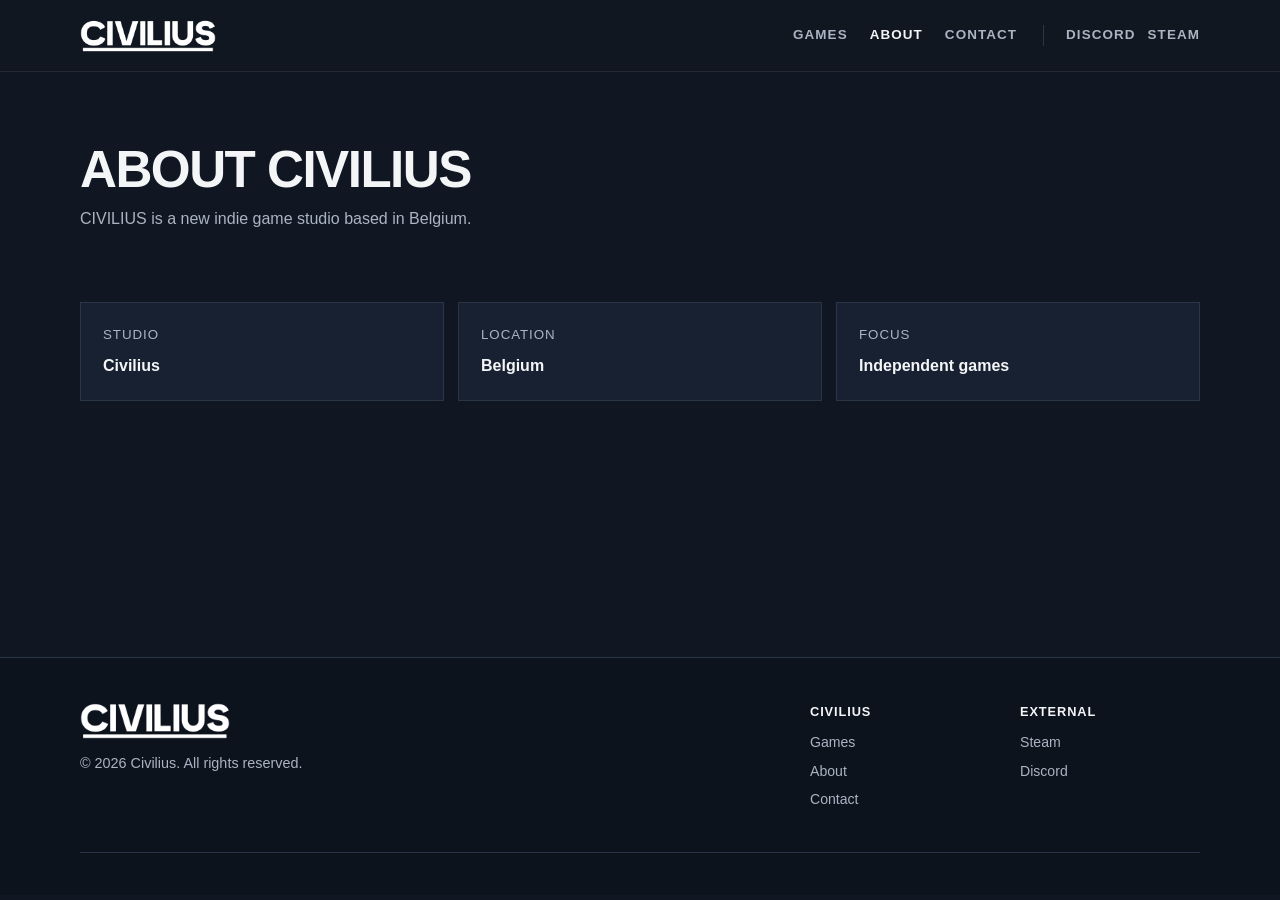
<file: about.html>
<!doctype html>
<html lang="en">
<head>
  <meta charset="utf-8">
  <meta name="viewport" content="width=device-width, initial-scale=1">
  <meta name="description" content="About Civilius.">
  <title>About — Civilius</title>
  <link rel="stylesheet" href="css/site.css">

  
</head>
<body data-page="about">
  <div data-site-header></div>
  <main class="page-main" data-about></main>
  <div data-site-footer></div>
  <script src="js/site.js" defer></script>
</body>
</html>
</file>
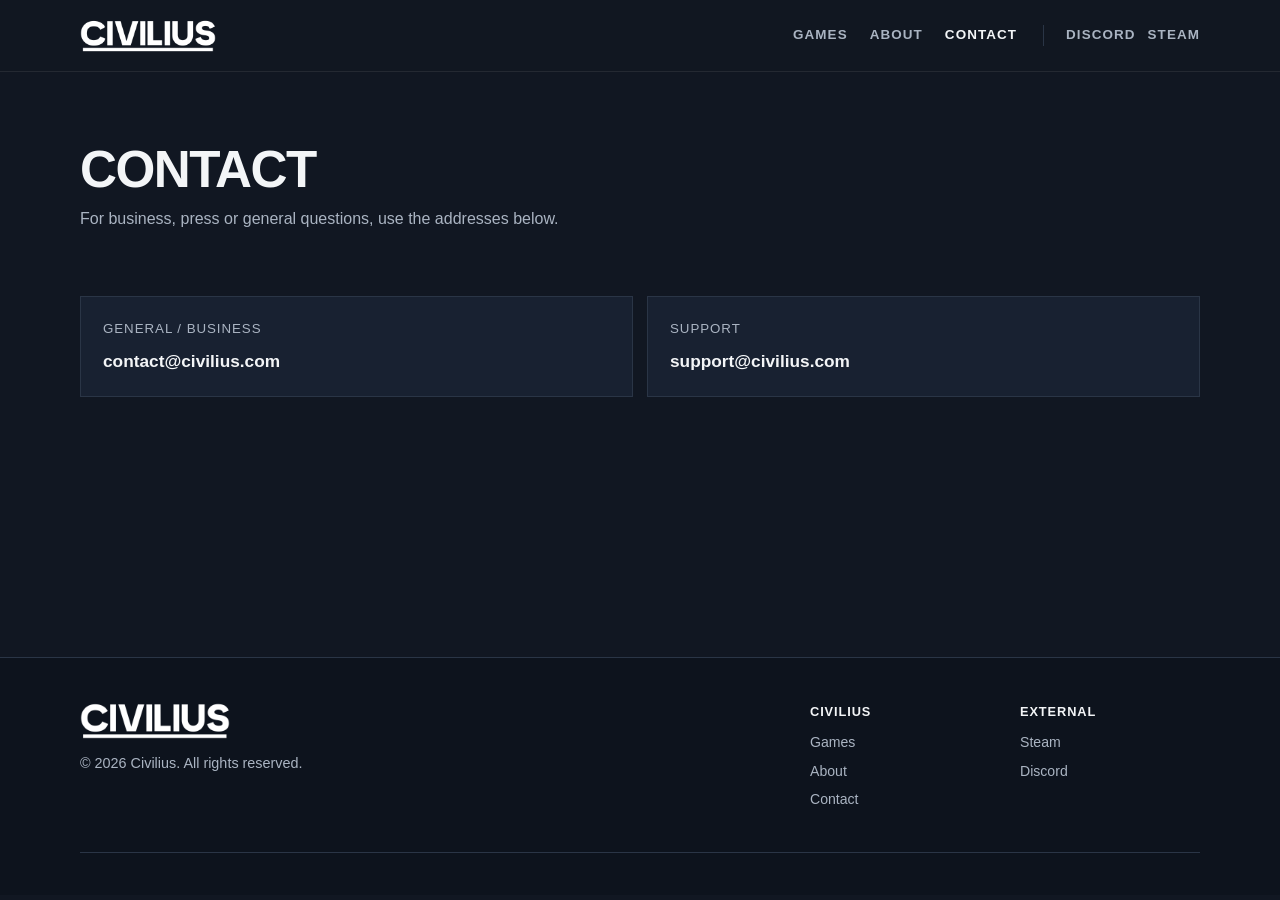
<file: contact.html>
<!doctype html>
<html lang="en">
<head>
  <meta charset="utf-8">
  <meta name="viewport" content="width=device-width, initial-scale=1">
  <meta name="description" content="Contact Civilius.">
  <title>Contact — Civilius</title>
  <link rel="stylesheet" href="css/site.css">
</head>
<body data-page="contact">
  <div data-site-header></div>
  <main class="page-main" data-contact></main>
  <div data-site-footer></div>
  <script src="js/site.js" defer></script>
</body>
</html>
</file>
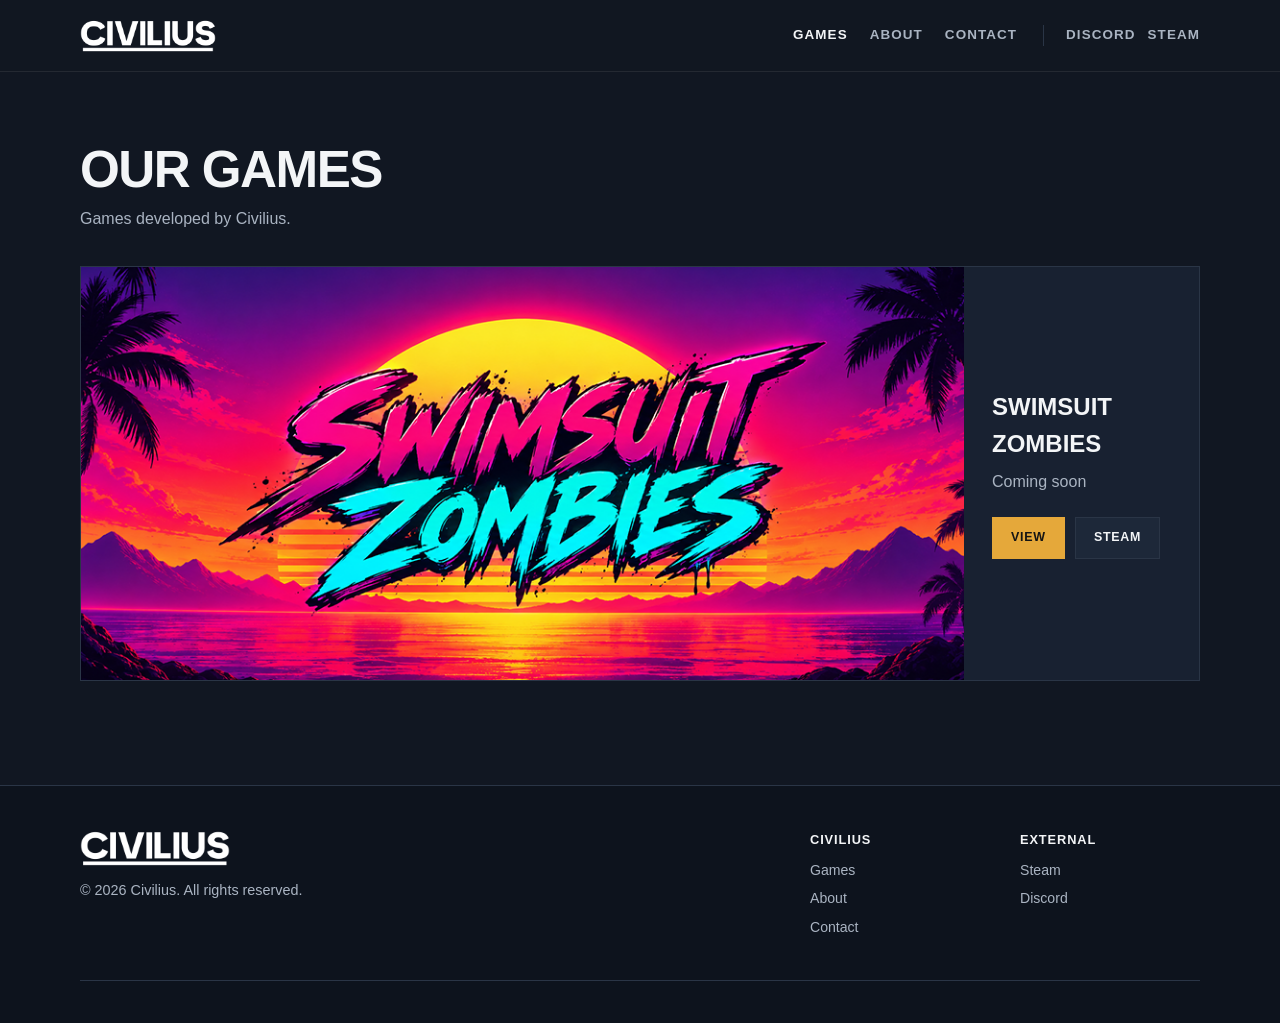
<file: games.html>
<!doctype html>
<html lang="en">
<head>
  <meta charset="utf-8">
  <meta name="viewport" content="width=device-width, initial-scale=1">
  <meta name="description" content="Games by Civilius.">
  <title>Games — Civilius</title>
  <link rel="stylesheet" href="css/site.css">
</head>
<body data-page="games">
  <div data-site-header></div>
  <main class="page-main">
    <section class="page-intro container">
      <h1>Our Games</h1>
      <p>Games developed by Civilius.</p>
    </section>
    <section class="game-list container" data-games></section>
  </main>
  <div data-site-footer></div>
  <script src="js/site.js" defer></script>
</body>
</html>
</file>
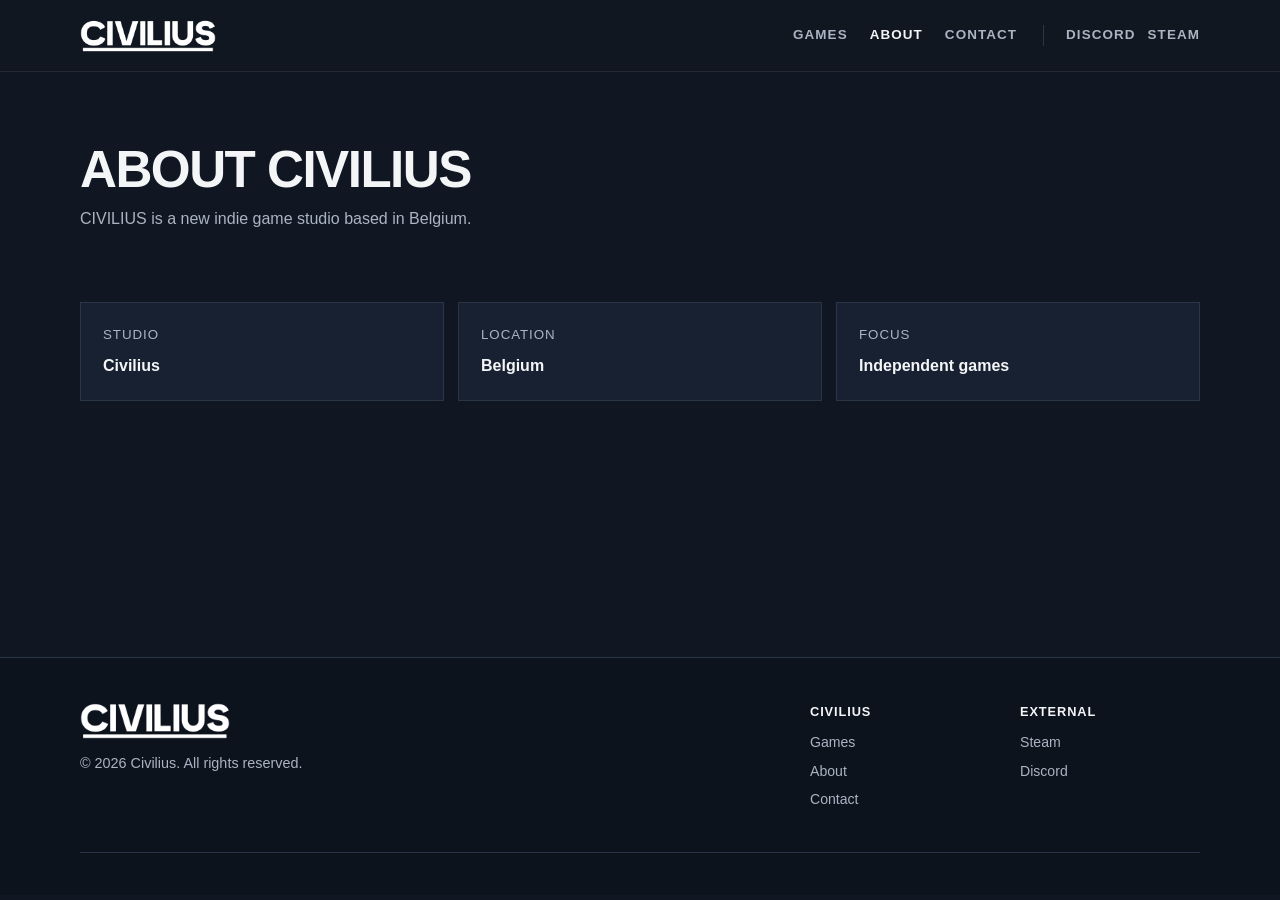
<file: docs/about.html>
<!doctype html>
<html lang="en">
<head>
  <meta charset="utf-8">
  <meta name="viewport" content="width=device-width, initial-scale=1">
  <meta name="description" content="About Civilius.">
  <title>About — Civilius</title>
  <link rel="icon" href="assets/brand/web-icon.jpg">
  <link rel="stylesheet" href="css/site.css">

  
</head>
<body data-page="about">
  <div data-site-header></div>
  <main class="page-main" data-about></main>
  <div data-site-footer></div>
  <script src="js/site.js" defer></script>
</body>
</html>
</file>
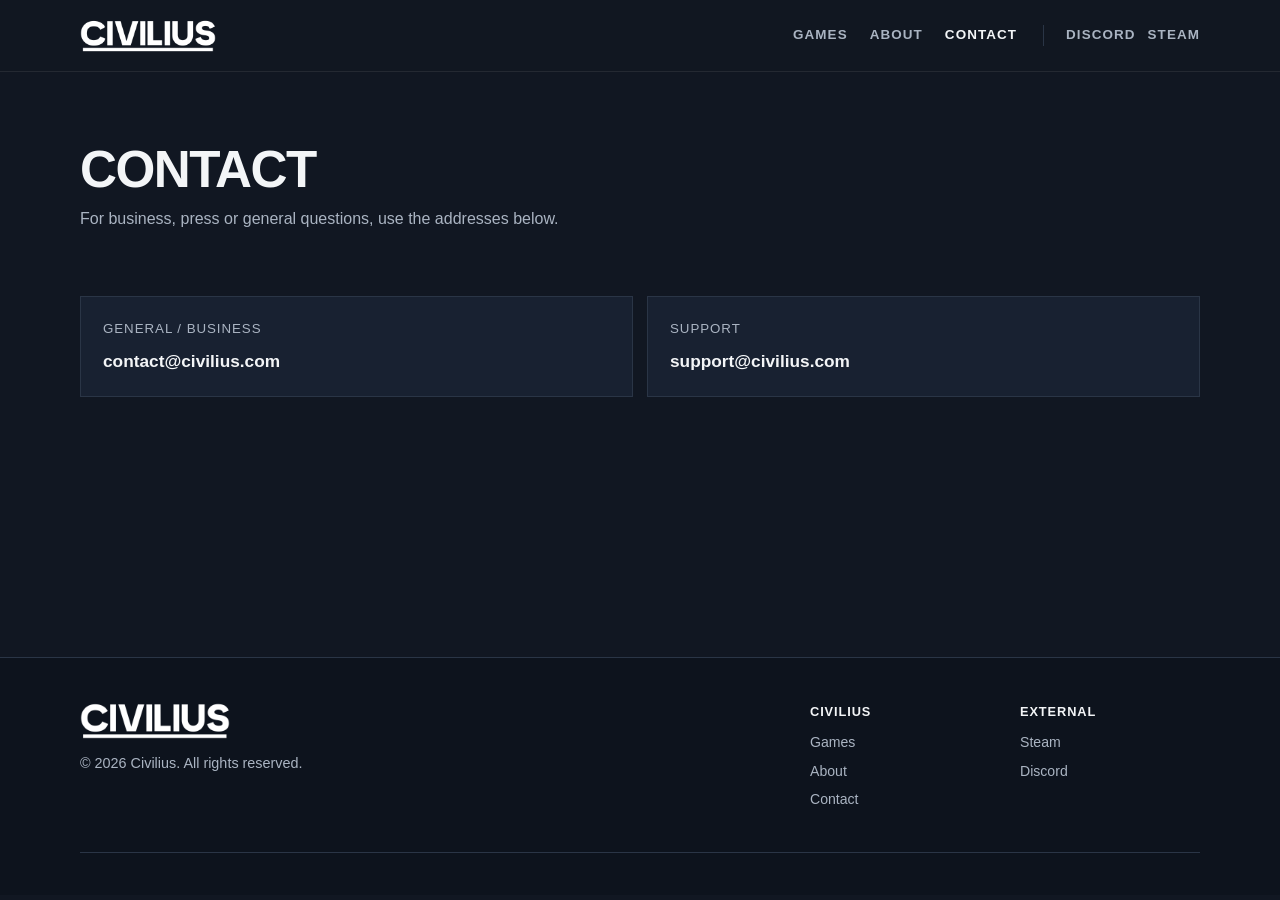
<file: docs/contact.html>
<!doctype html>
<html lang="en">
<head>
  <meta charset="utf-8">
  <meta name="viewport" content="width=device-width, initial-scale=1">
  <meta name="description" content="Contact Civilius.">
  <title>Contact — Civilius</title>
  <link rel="icon" href="assets/brand/web-icon.jpg">
  <link rel="stylesheet" href="css/site.css">
</head>
<body data-page="contact">
  <div data-site-header></div>
  <main class="page-main" data-contact></main>
  <div data-site-footer></div>
  <script src="js/site.js" defer></script>
</body>
</html>
</file>
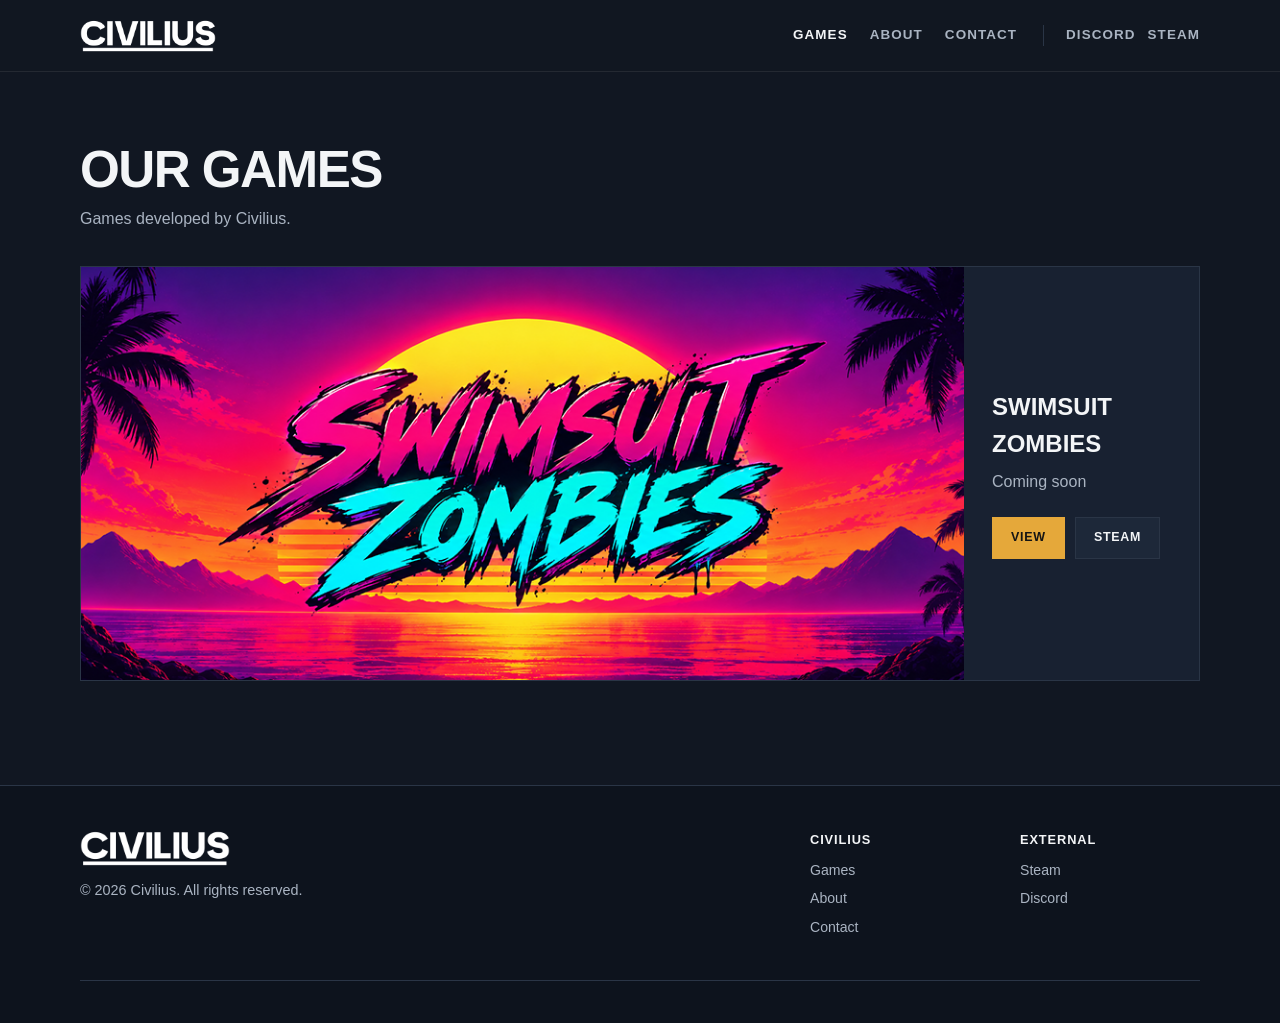
<file: docs/games.html>
<!doctype html>
<html lang="en">
<head>
  <meta charset="utf-8">
  <meta name="viewport" content="width=device-width, initial-scale=1">
  <meta name="description" content="Games by Civilius.">
  <title>Games — Civilius</title>
  <link rel="icon" href="assets/brand/web-icon.jpg">
  <link rel="stylesheet" href="css/site.css">
</head>
<body data-page="games">
  <div data-site-header></div>
  <main class="page-main">
    <section class="page-intro container">
      <h1>Our Games</h1>
      <p>Games developed by Civilius.</p>
    </section>
    <section class="game-list container" data-games></section>
  </main>
  <div data-site-footer></div>
  <script src="js/site.js" defer></script>
</body>
</html>
</file>
<file: css/site.css>
:root {
  --bg: #111722;
  --panel: #182131;
  --panel-2: #1d2839;
  --text: #f3f5f7;
  --muted: #aab4c2;
  --line: #2a3546;
  --accent: #e5a83a;
  --max: 1120px;
}

* { box-sizing: border-box; }
html { background: var(--bg); }
body {
  margin: 0;
  min-height: 100vh;
  background: var(--bg);
  color: var(--text);
  font-family: Arial, Helvetica, sans-serif;
  line-height: 1.55;
}
img, video { max-width: 100%; display: block; }
a { color: inherit; }

.container {
  width: min(calc(100% - 40px), var(--max));
  margin: 0 auto;
}

.site-header {
  height: 72px;
  border-bottom: 1px solid rgba(255,255,255,.08);
  background: rgba(17,23,34,.96);
  display: flex;
  align-items: center;
  position: relative;
  z-index: 10;
}
.site-header .container {
  display: flex;
  align-items: center;
  justify-content: space-between;
  gap: 28px;
}
.brand img { width: 150px; height: 34px; object-fit: contain; object-position: left center; }
.nav-wrap { display: flex; align-items: center; gap: 26px; }
.main-nav { display: flex; gap: 22px; }
.main-nav a, .social-links a {
  text-decoration: none;
  color: var(--muted);
  font-size: .84rem;
  font-weight: 700;
  text-transform: uppercase;
  letter-spacing: .08em;
}
.main-nav a:hover, .social-links a:hover, .main-nav a.active { color: var(--text); }
.social-links { display: flex; gap: 12px; padding-left: 22px; border-left: 1px solid var(--line); }

.page-main { min-height: 65vh; }
.page-intro { padding: 72px 0 34px; }
.page-intro h1, .section-title {
  margin: 0 0 12px;
  font-size: clamp(2rem, 4vw, 3.5rem);
  line-height: 1;
  text-transform: uppercase;
  letter-spacing: -.03em;
}
.page-intro p { color: var(--muted); max-width: 700px; margin: 0; }

.btn {
  display: inline-flex;
  align-items: center;
  justify-content: center;
  min-height: 42px;
  padding: 0 18px;
  border: 1px solid var(--line);
  background: var(--panel-2);
  color: var(--text);
  text-decoration: none;
  font-size: .78rem;
  font-weight: 800;
  text-transform: uppercase;
  letter-spacing: .06em;
}
.btn:hover { border-color: #59667a; }
.btn-primary { background: var(--accent); color: #141414; border-color: var(--accent); }
.btn-row { display: flex; flex-wrap: wrap; gap: 10px; }

/* Landing page */
.landing-hero {
  position: relative;
  min-height: calc(100vh - 72px);
  display: flex;
  align-items: flex-end;
  overflow: hidden;
  background: #0d121b;
}
/* .landing-hero video,
.landing-hero .hero-fallback {
  position: absolute;
  inset: 0;
  width: 100%;
  height: 100%;
  object-fit: cover;
} */

.landing-hero .hero-fallback {
    position: absolute;
    inset: 0;
    width: 100%;
    height: 100%;
    object-fit: cover;
    z-index: 0;
}

.landing-hero video {
    position: absolute;
    inset: 0;
    width: 100%;
    height: 100%;
    object-fit: cover;
    z-index: 1;
}

.landing-hero::after {
    content: "";
    position: absolute;
    inset: 0;
    z-index: 2;

    background: linear-gradient(
        to top,
        rgba(10,14,21,.88),
        rgba(10,14,21,.18) 62%,
        rgba(10,14,21,.1)
    );
}
.hero-copy {
    position: relative;
    z-index: 3; 
  width: min(100% - 40px, var(--max));
  margin: 0 auto;
  padding: 0 0 82px;
}
.hero-copy img { width: min(420px, 72vw); margin-bottom: 18px; }
.hero-copy p { max-width: 560px; color: #dde2e8; margin: 0 0 22px; }

/* Game list */
.game-list { padding: 0 0 80px; }
.game-row {
  display: grid;
  grid-template-columns: minmax(0, 1fr) 235px;
  border: 1px solid var(--line);
  background: var(--panel);
  margin-bottom: 24px;
}
.game-row-image { min-height: 320px; width: 100%; object-fit: cover; }
.game-row-info { padding: 28px; display: flex; flex-direction: column; justify-content: center; }
.game-row-info h2 { margin: 0 0 8px; font-size: 1.5rem; }
.game-row-info p { margin: 0 0 22px; color: var(--muted); }

/* Game detail */
.game-hero { position: relative; height: min(58vw, 610px); min-height: 360px; overflow: hidden; }
.game-hero > img.hero-bg { width: 100%; height: 100%; object-fit: cover; }
.game-hero::after {
  content: "";
  position: absolute;
  inset: 48% 0 0;
  background: linear-gradient(to bottom, rgba(17,23,34,0), var(--bg));
}
.game-hero-logo {
  position: absolute;
  z-index: 2;
  left: 50%; top: 44%; transform: translate(-50%, -50%);
  width: min(520px, 72vw);
}
.game-detail { margin-top: -54px; position: relative; z-index: 3; padding-bottom: 76px; }
.media-store-grid { display: grid; grid-template-columns: minmax(0, 1.75fr) minmax(250px, .75fr); gap: 24px; align-items: start; }
.trailer-box, .store-card { background: var(--panel); border: 1px solid var(--line); }
.trailer-box { aspect-ratio: 16 / 9; display: grid; place-items: center; overflow: hidden; }
.trailer-box iframe { width: 100%; height: 100%; border: 0; }
.trailer-placeholder { text-align: center; color: var(--muted); padding: 28px; }
.store-card img { width: 100%; aspect-ratio: 460 / 215; object-fit: cover; }
.store-card-body { padding: 18px; }
.store-card h2 { margin: 0 0 8px; font-size: 1.3rem; }
.store-card p { margin: 0 0 16px; color: var(--muted); font-size: .94rem; }
.meta-list { margin: 18px 0; border-top: 1px solid var(--line); }
.meta-row { display: grid; grid-template-columns: 80px 1fr; gap: 10px; padding: 9px 0; border-bottom: 1px solid var(--line); font-size: .85rem; }
.meta-row span:first-child { color: var(--muted); }
.content-section { padding-top: 48px; max-width: 830px; }
.content-section h2, .screenshots h2 { text-transform: uppercase; letter-spacing: .04em; font-size: 1rem; margin: 0 0 16px; }
.content-section p { color: var(--muted); }
.screenshots { padding-top: 42px; }
.screenshot-grid { display: grid; grid-template-columns: repeat(2, 1fr); gap: 14px; }
.screenshot-grid img { width: 100%; aspect-ratio: 16/9; object-fit: cover; border: 1px solid var(--line); }

/* About + contact */
.simple-content { padding: 0 0 80px; }
.prose { max-width: 780px; }
.prose p { color: var(--muted); font-size: 1.05rem; }
.info-grid { display: grid; grid-template-columns: repeat(3, 1fr); gap: 14px; margin-top: 36px; }
.info-card, .contact-card { background: var(--panel); border: 1px solid var(--line); padding: 22px; }
.info-card small, .contact-card small { display: block; color: var(--muted); text-transform: uppercase; letter-spacing: .07em; margin-bottom: 8px; }
.contact-list { display: grid; grid-template-columns: repeat(2, 1fr); gap: 14px; margin-top: 30px; }
.contact-card a { text-decoration: none; font-size: 1.08rem; font-weight: 700; }

.site-footer { border-top: 1px solid var(--line); background: #0d131d; padding: 44px 0 24px; }
.footer-grid { display: grid; grid-template-columns: 1fr repeat(2, 180px); gap: 30px; }
.footer-brand img { width: 150px; margin-bottom: 12px; }
.footer-brand p { color: var(--muted); max-width: 430px; margin: 0; font-size: .9rem; }
.footer-col strong { display: block; margin-bottom: 10px; font-size: .8rem; text-transform: uppercase; letter-spacing: .07em; }
.footer-col a { display: block; color: var(--muted); text-decoration: none; margin: 7px 0; font-size: .88rem; }
.footer-bottom { border-top: 1px solid var(--line); margin-top: 34px; padding-top: 18px; color: #7f8a98; font-size: .8rem; }

.error-box { margin: 60px auto; width: min(100% - 40px, var(--max)); padding: 24px; border: 1px solid #754f4f; background: #2c1f22; }
.error-box code { color: #fff; }

@media (max-width: 780px) {
  .site-header { height: auto; padding: 18px 0; }
  .site-header .container { align-items: flex-start; }
  .nav-wrap { align-items: flex-end; flex-direction: column; gap: 10px; }
  .main-nav { gap: 12px; flex-wrap: wrap; justify-content: flex-end; }
  .social-links { border: 0; padding: 0; }
  .game-row, .media-store-grid, .footer-grid { grid-template-columns: 1fr; }
  .game-row-info { padding: 20px; }
  .game-row-image { min-height: 220px; }
  .info-grid, .contact-list { grid-template-columns: 1fr; }
  .footer-grid { gap: 26px; }
  .screenshot-grid { grid-template-columns: 1fr; }
}

@media (max-width: 520px) {
  .container { width: min(calc(100% - 28px), var(--max)); }
  .site-header .container { flex-direction: column; }
  .nav-wrap { align-items: flex-start; }
  .main-nav { justify-content: flex-start; }
  .hero-copy { width: calc(100% - 28px); padding-bottom: 52px; }
  .landing-hero { min-height: 680px; }
  .page-intro { padding-top: 48px; }
}
</file>
<file: docs/css/site.css>
:root {
  --bg: #111722;
  --panel: #182131;
  --panel-2: #1d2839;
  --text: #f3f5f7;
  --muted: #aab4c2;
  --line: #2a3546;
  --accent: #e5a83a;
  --max: 1120px;
}

* { box-sizing: border-box; }
html { background: var(--bg); }
body {
  margin: 0;
  min-height: 100vh;
  background: var(--bg);
  color: var(--text);
  font-family: Arial, Helvetica, sans-serif;
  line-height: 1.55;
}
img, video { max-width: 100%; display: block; }
a { color: inherit; }

.container {
  width: min(calc(100% - 40px), var(--max));
  margin: 0 auto;
}

.site-header {
  height: 72px;
  border-bottom: 1px solid rgba(255,255,255,.08);
  background: rgba(17,23,34,.96);
  display: flex;
  align-items: center;
  position: relative;
  z-index: 10;
}
.site-header .container {
  display: flex;
  align-items: center;
  justify-content: space-between;
  gap: 28px;
}
.brand img { width: 150px; height: 34px; object-fit: contain; object-position: left center; }
.nav-wrap { display: flex; align-items: center; gap: 26px; }
.main-nav { display: flex; gap: 22px; }
.main-nav a, .social-links a {
  text-decoration: none;
  color: var(--muted);
  font-size: .84rem;
  font-weight: 700;
  text-transform: uppercase;
  letter-spacing: .08em;
}
.main-nav a:hover, .social-links a:hover, .main-nav a.active { color: var(--text); }
.social-links { display: flex; gap: 12px; padding-left: 22px; border-left: 1px solid var(--line); }

.page-main { min-height: 65vh; }
.page-intro { padding: 72px 0 34px; }
.page-intro h1, .section-title {
  margin: 0 0 12px;
  font-size: clamp(2rem, 4vw, 3.5rem);
  line-height: 1;
  text-transform: uppercase;
  letter-spacing: -.03em;
}
.page-intro p { color: var(--muted); max-width: 700px; margin: 0; }

.btn {
  display: inline-flex;
  align-items: center;
  justify-content: center;
  min-height: 42px;
  padding: 0 18px;
  border: 1px solid var(--line);
  background: var(--panel-2);
  color: var(--text);
  text-decoration: none;
  font-size: .78rem;
  font-weight: 800;
  text-transform: uppercase;
  letter-spacing: .06em;
}
.btn:hover { border-color: #59667a; }
.btn-primary { background: var(--accent); color: #141414; border-color: var(--accent); }
.btn-row { display: flex; flex-wrap: wrap; gap: 10px; }

/* Landing page */
.landing-hero {
  position: relative;
  min-height: calc(100vh - 72px);
  display: flex;
  align-items: flex-end;
  overflow: hidden;
  background: #0d121b;
}
/* .landing-hero video,
.landing-hero .hero-fallback {
  position: absolute;
  inset: 0;
  width: 100%;
  height: 100%;
  object-fit: cover;
} */

.landing-hero .hero-fallback {
    position: absolute;
    inset: 0;
    width: 100%;
    height: 100%;
    object-fit: cover;
    z-index: 0;
}

.landing-hero video {
    position: absolute;
    inset: 0;
    width: 100%;
    height: 100%;
    object-fit: cover;
    z-index: 1;
}

.landing-hero::after {
    content: "";
    position: absolute;
    inset: 0;
    z-index: 2;

    background: linear-gradient(
        to top,
        rgba(10,14,21,.88),
        rgba(10,14,21,.18) 62%,
        rgba(10,14,21,.1)
    );
}
.hero-copy {
    position: relative;
    z-index: 3; 
  width: min(100% - 40px, var(--max));
  margin: 0 auto;
  padding: 0 0 82px;
}
.hero-copy img { width: min(420px, 72vw); margin-bottom: 18px; }
.hero-copy p { max-width: 560px; color: #dde2e8; margin: 0 0 22px; }

/* Game list */
.game-list { padding: 0 0 80px; }
.game-row {
  display: grid;
  grid-template-columns: minmax(0, 1fr) 235px;
  border: 1px solid var(--line);
  background: var(--panel);
  margin-bottom: 24px;
}
.game-row-image { min-height: 320px; width: 100%; object-fit: cover; }
.game-row-info { padding: 28px; display: flex; flex-direction: column; justify-content: center; }
.game-row-info h2 { margin: 0 0 8px; font-size: 1.5rem; }
.game-row-info p { margin: 0 0 22px; color: var(--muted); }

/* Game detail */
.game-hero { position: relative; height: min(58vw, 610px); min-height: 360px; overflow: hidden; }
.game-hero > img.hero-bg { width: 100%; height: 100%; object-fit: cover; }
.game-hero::after {
  content: "";
  position: absolute;
  inset: 48% 0 0;
  background: linear-gradient(to bottom, rgba(17,23,34,0), var(--bg));
}
.game-hero-logo {
  position: absolute;
  z-index: 2;
  left: 50%; top: 44%; transform: translate(-50%, -50%);
  width: min(520px, 72vw);
}
.game-detail { margin-top: -54px; position: relative; z-index: 3; padding-bottom: 76px; }
.media-store-grid { display: grid; grid-template-columns: minmax(0, 1.75fr) minmax(250px, .75fr); gap: 24px; align-items: start; }
.trailer-box, .store-card { background: var(--panel); border: 1px solid var(--line); }
.trailer-box { aspect-ratio: 16 / 9; display: grid; place-items: center; overflow: hidden; }
.trailer-box iframe { width: 100%; height: 100%; border: 0; }
.trailer-placeholder { text-align: center; color: var(--muted); padding: 28px; }
.store-card img { width: 100%; aspect-ratio: 460 / 215; object-fit: cover; }
.store-card-body { padding: 18px; }
.store-card h2 { margin: 0 0 8px; font-size: 1.3rem; }
.store-card p { margin: 0 0 16px; color: var(--muted); font-size: .94rem; }
.meta-list { margin: 18px 0; border-top: 1px solid var(--line); }
.meta-row { display: grid; grid-template-columns: 80px 1fr; gap: 10px; padding: 9px 0; border-bottom: 1px solid var(--line); font-size: .85rem; }
.meta-row span:first-child { color: var(--muted); }
.content-section { padding-top: 48px; max-width: 830px; }
.content-section h2, .screenshots h2 { text-transform: uppercase; letter-spacing: .04em; font-size: 1rem; margin: 0 0 16px; }
.content-section p { color: var(--muted); }
.screenshots { padding-top: 42px; }
.screenshot-grid { display: grid; grid-template-columns: repeat(2, 1fr); gap: 14px; }
.screenshot-grid img { width: 100%; aspect-ratio: 16/9; object-fit: cover; border: 1px solid var(--line); }

/* About + contact */
.simple-content { padding: 0 0 80px; }
.prose { max-width: 780px; }
.prose p { color: var(--muted); font-size: 1.05rem; }
.info-grid { display: grid; grid-template-columns: repeat(3, 1fr); gap: 14px; margin-top: 36px; }
.info-card, .contact-card { background: var(--panel); border: 1px solid var(--line); padding: 22px; }
.info-card small, .contact-card small { display: block; color: var(--muted); text-transform: uppercase; letter-spacing: .07em; margin-bottom: 8px; }
.contact-list { display: grid; grid-template-columns: repeat(2, 1fr); gap: 14px; margin-top: 30px; }
.contact-card a { text-decoration: none; font-size: 1.08rem; font-weight: 700; }

.site-footer { border-top: 1px solid var(--line); background: #0d131d; padding: 44px 0 24px; }
.footer-grid { display: grid; grid-template-columns: 1fr repeat(2, 180px); gap: 30px; }
.footer-brand img { width: 150px; margin-bottom: 12px; }
.footer-brand p { color: var(--muted); max-width: 430px; margin: 0; font-size: .9rem; }
.footer-col strong { display: block; margin-bottom: 10px; font-size: .8rem; text-transform: uppercase; letter-spacing: .07em; }
.footer-col a { display: block; color: var(--muted); text-decoration: none; margin: 7px 0; font-size: .88rem; }
.footer-bottom { border-top: 1px solid var(--line); margin-top: 34px; padding-top: 18px; color: #7f8a98; font-size: .8rem; }

.error-box { margin: 60px auto; width: min(100% - 40px, var(--max)); padding: 24px; border: 1px solid #754f4f; background: #2c1f22; }
.error-box code { color: #fff; }

@media (max-width: 780px) {
  .site-header { height: auto; padding: 18px 0; }
  .site-header .container { align-items: flex-start; }
  .nav-wrap { align-items: flex-end; flex-direction: column; gap: 10px; }
  .main-nav { gap: 12px; flex-wrap: wrap; justify-content: flex-end; }
  .social-links { border: 0; padding: 0; }
  .game-row, .media-store-grid, .footer-grid { grid-template-columns: 1fr; }
  .game-row-info { padding: 20px; }
  .game-row-image { min-height: 220px; }
  .info-grid, .contact-list { grid-template-columns: 1fr; }
  .footer-grid { gap: 26px; }
  .screenshot-grid { grid-template-columns: 1fr; }
}

@media (max-width: 520px) {
  .container { width: min(calc(100% - 28px), var(--max)); }
  .site-header .container { flex-direction: column; }
  .nav-wrap { align-items: flex-start; }
  .main-nav { justify-content: flex-start; }
  .hero-copy { width: calc(100% - 28px); padding-bottom: 52px; }
  .landing-hero { min-height: 680px; }
  .page-intro { padding-top: 48px; }
}
</file>
